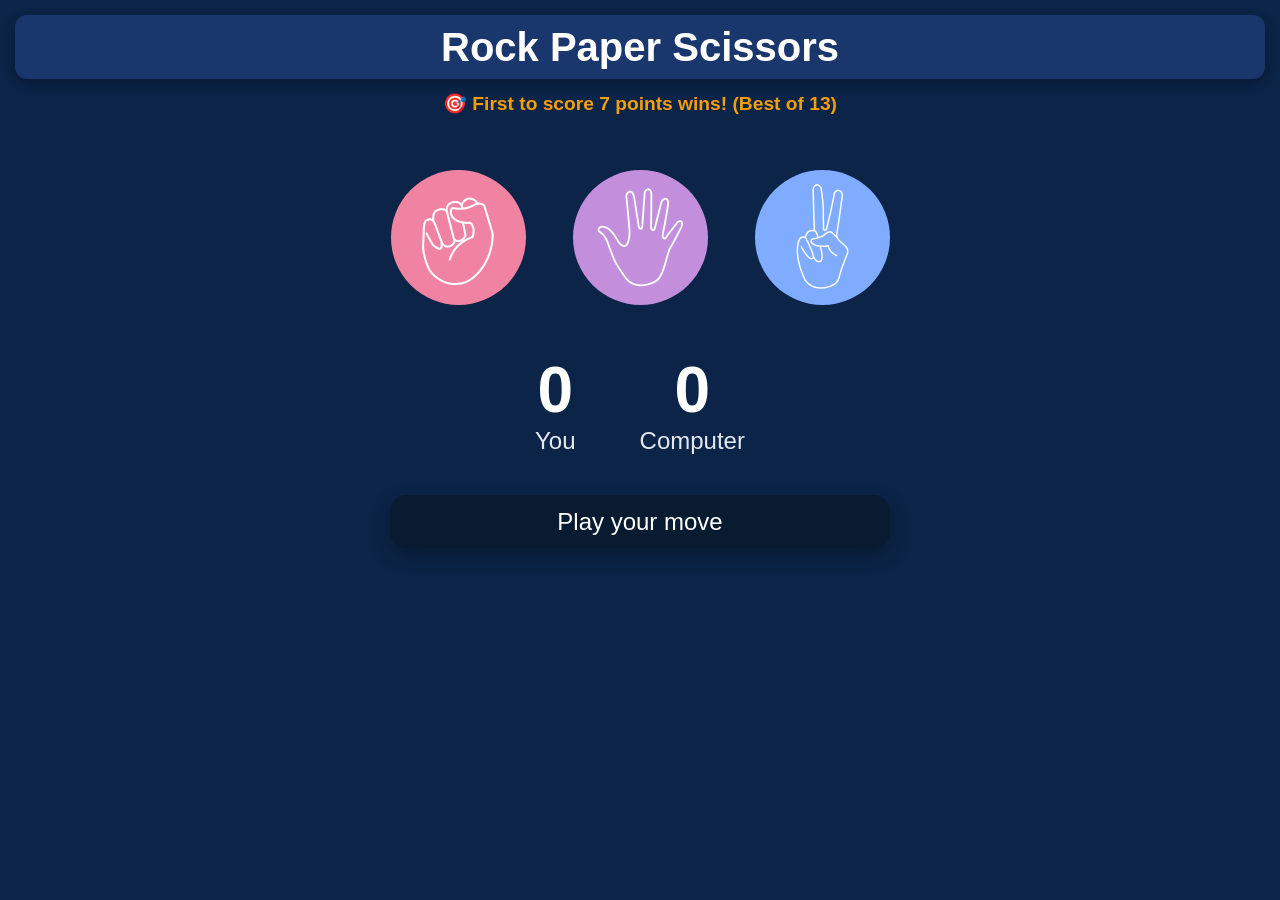
<file: rock-paper-scissor/index.html>
<!DOCTYPE html>
<html lang="en">
<head>
  <meta charset="UTF-8">
  <meta name="viewport" content="width=device-width, initial-scale=1.0">
  <title>Rock Paper Scissors Game</title>
  <link rel="stylesheet" href="style.css">
</head>
<body>
  <h1>Rock Paper Scissors</h1>
  <p class="target-txt">
    🎯 First to score 7 points wins! (Best of 13)
  </p>

  <div class="choices">
    <div class="choice" id="rock">
      <img src="rock.png">
    </div>
    <div class="choice" id="paper">
      <img src="paper.png">
    </div>
    <div class="choice" id="scissors">
      <img src="scissors.png">
    </div>
  </div>

  <div class="score-board">
    <div class="score">
      <p id="user-score">
        0
      </p>
      <p>
        You
      </p>
    </div>
    <div class="score">
      <p id="comp-score">
        0
      </p>
      <p>
        Computer
      </p>
    </div>
  </div>

  <div class="msg-container">
    <p id="msg">
      Play your move
    </p>
  </div>

  <div class="modal" id="game-over-modal">
    <div class="modal-content">
      <p id="final-msg">
        You Won! 🏆
      </p>
      <button class="restart-btn" id="restart-btn">Play Again 🔄</button>
    </div>
  </div>
  <script src="script.js"></script>
</body>
</html>
</file>
<file: rock-paper-scissor/style.css>
*{
  padding: 0;
  margin: 0;
  box-sizing: border-box;
  text-align: center;
}

body {
  padding: 15px;
  background-color: #0b2447;
  font-family: sans-serif;
  min-height: 100vh;
  display: flex;
  flex-direction: column;
}

h1 {
  background-color: #19376d;
  color: #fff;
  min-height: 4rem;
  line-height: 4rem;
  border-radius: 12px;
  box-shadow: 0 4px 12px rgba(0,0,0,0.3);
  font-size: clamp(1.5rem, 5vw, 2.5rem);
}

.target-txt {
  color: #f59e0b;
  margin-top: 0.8rem;
  font-size: clamp(0.9rem, 3vw, 1.2rem);
  font-weight: bold;
}

.choices {
  display: flex;
  justify-content: center;
  align-items: center;
  gap: 2rem;
  margin-top: 3rem;
}

.choice {
  width: 25vw;
  height: 25vw;
  max-width: 150px;
  max-height: 150px;
  display: flex;
  justify-content: center;
  align-items: center;
  border-radius: 50%;
  transition: transform 0.2s ease;
}

.choice:active {
  transform: scale(0.92);
}

.choice:hover {
  cursor: pointer;
  background-color: #a5d7e8;
}

img {
  width: 90%;
  height: 90%;
  object-fit: cover;
  border-radius: 50%;
}

.score-board {
  display: flex;
  justify-content: center;
  align-items: center;
  font-size: 1.5rem;
  margin-top: 2.5rem;
  gap: 4rem;
}

.score p {
  color: #e2e8f0;
}

#user-score, #comp-score {
  font-size: clamp(2.5rem, 8vw, 4rem);
  color: #fff;
  font-weight: bold;
}

.msg-container {
  margin-top: 2.5rem;
}

#msg {
  display: inline-block;
  width: min(90%, 500px);
  padding: 0.8rem 1rem;
  border-radius: 1rem;
  font-size: clamp(1rem, 4vw, 1.5rem);
  background: #081b31;
  color: white;
  box-shadow: 0 8px 20px rgba(0,0,0,0.25);
}

.modal {
  display: none;
  position: fixed;
  top: 0;
  left: 0;
  width: 100%;
  height: 100%;
  background-color: rgba(0, 0, 0, 0.85);
  justify-content: center;
  align-items: center;
  z-index: 10;
}

.modal-content {
  background-color: #19376d;
  padding: 2.5rem 1.5rem;
  border-radius: 20px;
  box-shadow: 0 10px 30px rgba(0,0,0,0.5);
  color: white;
  width: min(85%, 380px);
}

#final-msg {
  font-size: 1.8rem;
  margin-bottom: 1.5rem;
  font-weight: bold;
}

.restart-btn {
  padding: 12px 25px;
  font-size: 1.1rem;
  font-weight: bold;
  background-color: #22c55e;
  color: white;
  border: none;
  border-radius: 8px;
  cursor: pointer;
  box-shadow: 0 4px 15px rgba(34, 197, 94, 0.4);
  transition: background 0.2s;
}

.restart-btn:hover {
  background-color: #16a34a;
}

@media (max-width: 500px) {
  .choices {
    gap: 1rem;
    margin-top: 2rem;
  }
  .score-board {
    gap: 2rem;
    margin-top: 1.5rem;
  }
  .msg-container {
    margin-top: 2rem;
  }
}
</file>
